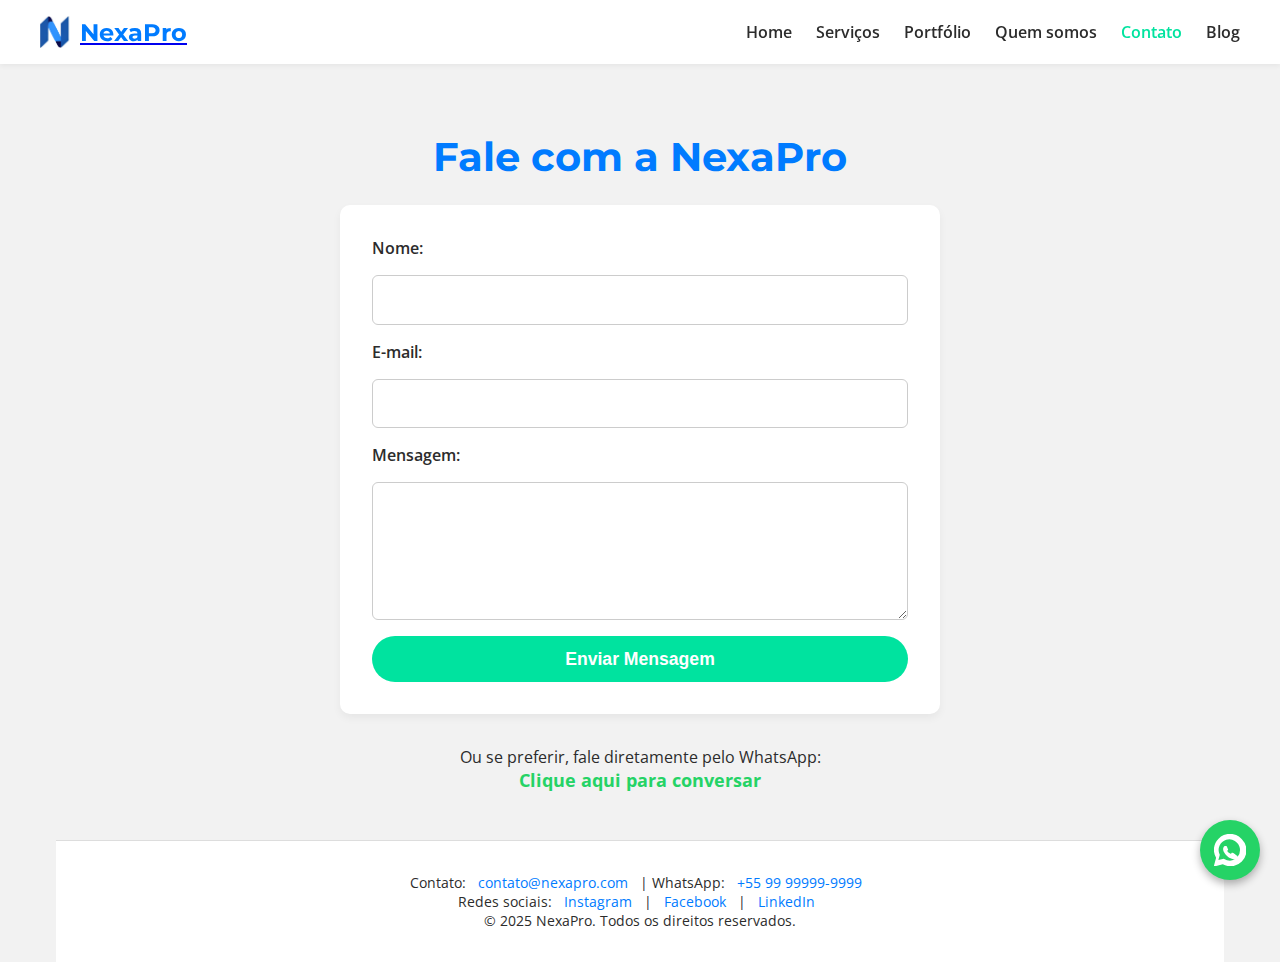
<file: contato.html>
<!DOCTYPE html>
<html lang="pt-BR">
<head>
  <meta charset="UTF-8" />
  <meta name="viewport" content="width=device-width, initial-scale=1" />
  <title>Contato - NexaPro</title>
  <style>
    @import url('https://fonts.googleapis.com/css2?family=Montserrat:wght@700&family=Open+Sans&display=swap');

    * {
      margin: 0;
      padding: 0;
      box-sizing: border-box;
    }

    body {
      font-family: 'Open Sans', sans-serif;
      background-color: #F2F2F2;
      color: #2C2C2C;
      padding-top: 100px;
      max-width: 1200px;
      margin: 0 auto;
      padding-left: 1rem;
      padding-right: 1rem;
    }

    header {
      background: #fff;
      padding: 1rem 2rem;
      position: fixed;
      width: 100%;
      top: 0;
      left: 0;
      z-index: 999;
      box-shadow: 0 2px 5px rgba(0,0,0,0.05);
    }

    nav {
      display: flex;
      justify-content: space-between;
      align-items: center;
      max-width: 1200px;
      margin: 0 auto;
    }

    .logo {
      display: flex;
      align-items: center;
    }

    .logo img {
      height: 32px;
      margin-right: 8px;
    }

    .logo span {
      font-family: 'Montserrat', sans-serif;
      font-size: 1.5rem;
      font-weight: 700;
      color: #007BFF;
    }

    .nav-links {
      list-style: none;
      display: flex;
      gap: 1.5rem;
    }

    .nav-links li a {
      font-weight: 600;
      color: #2C2C2C;
      text-decoration: none;
    }

    .nav-links li a:hover,
    .nav-links li a.active {
      color: #00E39F;
    }

    main {
      margin-top: 2rem;
    }

    h1 {
      font-family: 'Montserrat', sans-serif;
      color: #007BFF;
      font-size: 2.5rem;
      margin-bottom: 1.5rem;
      text-align: center;
    }

    form {
      background-color: #fff;
      padding: 2rem;
      border-radius: 10px;
      box-shadow: 0 4px 8px rgba(0,0,0,0.05);
      display: flex;
      flex-direction: column;
      gap: 1rem;
      max-width: 600px;
      margin: 0 auto;
    }

    label {
      font-weight: 600;
    }

    input, textarea {
      padding: 0.8rem;
      border: 1px solid #ccc;
      border-radius: 6px;
      font-size: 1rem;
      font-family: 'Open Sans', sans-serif;
    }

    button {
      background: #00E39F;
      color: white;
      padding: 0.8rem;
      border: none;
      border-radius: 30px;
      font-size: 1.1rem;
      font-weight: 600;
      cursor: pointer;
    }

    button:hover {
      background: #00c38b;
    }

    .whatsapp-direct {
      text-align: center;
      margin-top: 2rem;
    }

    .whatsapp-direct a {
      color: #25D366;
      font-weight: bold;
      text-decoration: none;
      font-size: 1.1rem;
    }

    footer {
      background: white;
      padding: 2rem 1rem;
      text-align: center;
      border-top: 1px solid #ddd;
      font-size: 0.9rem;
      margin-top: 3rem;
    }

    footer a {
      margin: 0 0.5rem;
      color: #007BFF;
      text-decoration: none;
    }

    footer a:hover {
      text-decoration: underline;
    }

    /* Botão flutuante WhatsApp */
    .whatsapp-btn {
      position: fixed;
      bottom: 20px;
      right: 20px;
      background-color: #25D366;
      color: white;
      border-radius: 50%;
      width: 60px;
      height: 60px;
      display: flex;
      justify-content: center;
      align-items: center;
      box-shadow: 0 4px 8px rgba(0,0,0,0.3);
      z-index: 1000;
      font-size: 30px;
      text-decoration: none;
      transition: background-color 0.3s ease;
    }

    .whatsapp-btn:hover {
      background-color: #1ebe57;
    }
  </style>
</head>
<body>

<header>
  <nav>
    <a href="index.html" class="logo" aria-label="NexaPro logo">
      <img src="NexaPro logo.png" alt="Logo NexaPro" />
      <span>NexaPro</span>
    </a>
    <ul class="nav-links">
      <li><a href="index.html">Home</a></li>
      <li><a href="servicos.html">Serviços</a></li>
      <li><a href="portfolio.html">Portfólio</a></li>
      <li><a href="quem-somos.html">Quem somos</a></li>
      <li><a href="contato.html" class="active">Contato</a></li>
      <li><a href="blog.html">Blog</a></li>
    </ul>
  </nav>
</header>

<main>
  <h1>Fale com a NexaPro</h1>
  <form action="mailto:contato@nexapro.com" method="POST" enctype="text/plain">
    <label for="nome">Nome:</label>
    <input type="text" id="nome" name="Nome" required />

    <label for="email">E-mail:</label>
    <input type="email" id="email" name="Email" required />

    <label for="mensagem">Mensagem:</label>
    <textarea id="mensagem" name="Mensagem" rows="5" required></textarea>

    <button type="submit">Enviar Mensagem</button>
  </form>

  <div class="whatsapp-direct">
    <p>Ou se preferir, fale diretamente pelo WhatsApp:</p>
    <a href="https://wa.me/5599999999999?text=Olá%2C%20tenho%20interesse%20em%20um%20orçamento%20com%20a%20NexaPro!" target="_blank">Clique aqui para conversar</a>
  </div>
</main>

<footer>
  <p>Contato: <a href="mailto:contato@nexapro.com">contato@nexapro.com</a> | WhatsApp: <a href="https://wa.me/5599999999999" target="_blank">+55 99 99999-9999</a></p>
  <p>Redes sociais: <a href="#">Instagram</a> | <a href="#">Facebook</a> | <a href="#">LinkedIn</a></p>
  <p>© 2025 NexaPro. Todos os direitos reservados.</p>
</footer>

<!-- Botão flutuante WhatsApp -->
<a href="https://wa.me/5599999999999" target="_blank" class="whatsapp-btn" aria-label="WhatsApp NexaPro">
  <svg xmlns="http://www.w3.org/2000/svg" width="32" height="32" fill="white" viewBox="0 0 24 24">
    <path d="M20.52 3.48a11.92 11.92 0 00-17.1 0 11.92 11.92 0 00-3.51 8.46c0 2.08.58 4.12 1.67 5.9l-1.83 6.65 6.84-1.8a11.96 11.96 0 005.83 1.52h.01a11.92 11.92 0 008.46-3.51 11.92 11.92 0 000-16.77zM12 20a8 8 0 01-4.35-1.27l-.31-.2-4.05 1.06 1.08-4.03-.21-.33A8 8 0 1112 20zm3.04-5.41c-.18-.09-1.07-.52-1.24-.58-.17-.07-.3-.1-.43.1-.13.2-.5.57-.61.68-.11.11-.21.13-.39.05-.18-.07-.75-.28-1.42-.88-.52-.46-.87-1.03-.97-1.21-.1-.18-.01-.28.07-.37.07-.07.18-.18.28-.27.1-.09.13-.18.2-.3.07-.11.04-.21-.02-.3-.07-.09-.63-1.52-.87-2.08-.23-.54-.46-.47-.63-.48l-.54-.01c-.18 0-.47.07-.71.33s-.93.91-.93 2.22c0 1.31.95 2.57 1.08 2.75.12.17 1.86 2.88 4.52 4.04.63.27 1.12.43 1.51.55.63.2 1.21.17 1.67.1.51-.08 1.56-.64 1.78-1.26.22-.62.22-1.15.15-1.26-.07-.11-.28-.18-.55-.27z"/>
  </svg>
</a>

</body>
</html>
</file>
